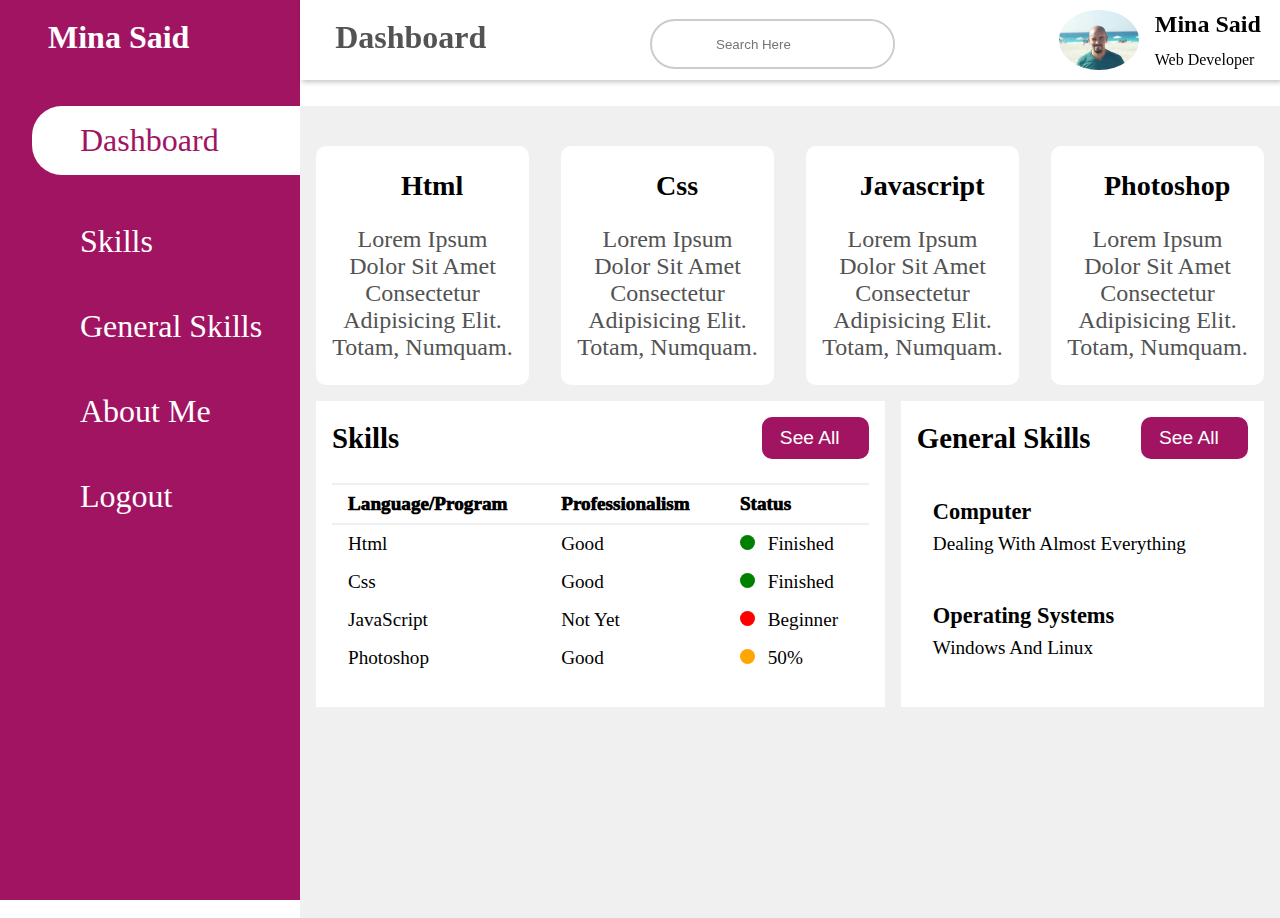
<file: index.html>
<!DOCTYPE html>
<html lang="en">

<head>
    <meta charset="UTF-8">
    <meta name="viewport" content="width=device-width, initial-scale=1.0">
    <title>My Profile</title>
    <link rel="stylesheet" href="profile.css">
    <!--fontawesome icons-->
    <link rel="stylesheet" href="https://cdnjs.cloudflare.com/ajax/libs/font-awesome/6.5.1/css/all.min.css"
        integrity="sha512-DTOQO9RWCH3ppGqcWaEA1BIZOC6xxalwEsw9c2QQeAIftl+Vegovlnee1c9QX4TctnWMn13TZye+giMm8e2LwA=="
        crossorigin="anonymous" referrerpolicy="no-referrer" />
</head>

<body>
    <input type="checkbox" id="nav">
    <div class="side">
        <div class="title">
            <h1> <i class="fa-solid fa-mug-saucer"></i><span>Mina Said</span> </h1>
        </div>
        <div class="list">
            <ul>
                <li>
                    <a class="active" href="">
                        <i class="fa-regular fa-envelope"></i>
                        <span>dashboard</span>
                    </a>
                </li>
                <li>
                    <a href="">
                        <i class="fa-solid fa-code"></i>
                        <span>skills</span>
                    </a>
                </li>
                <li>
                    <a href="">
                        <i class="fa-solid fa-laptop-medical"></i>
                        <span>general skills</span>
                    </a>
                </li>
                <li>
                    <a href="">
                        <i class="fa-solid fa-address-card"></i>
                        <span>about me</span>
                    </a>
                </li>
                <li>
                    <a href="">
                        <i class="fa-solid fa-right-from-bracket"></i>
                        <span>logout</span>
                    </a>
                </li>
            </ul>
        </div>
    </div>
    <div class="main-content">
        <header>
            <h1>
                <label for="nav">
                    <i class="fa-solid fa-bars-staggered"></i>
                </label><span>Dashboard</span>
            </h1>

            <div class="search">
                <i class="fa-solid fa-magnifying-glass"></i>
                <input type="text" name="search" id="search" placeholder="Search here">
            </div>
            <div class="user">
                <img src="images/1.jpg" width="80px" alt="">
                <div>
                    <h2>Mina Said</h2>
                    <p>web developer</p>
                </div>
            </div>
        </header>
    </div>
    <main>
        <div class="cards">
            <div class="card">
                <div>
                    <h3> <i class="fa-brands fa-html5"></i>html</h3>
                </div>
                <div>
                    <p>Lorem ipsum dolor sit amet consectetur adipisicing elit.
                        Totam, numquam.
                    </p>
                </div>
            </div>
            <div class="card">
                <div>
                    <h3> <i class="fa-brands fa-css3-alt"></i>css</h3>
                </div>
                <div>
                    <p>Lorem ipsum dolor sit amet consectetur adipisicing elit.
                        Totam, numquam.
                    </p>
                </div>
            </div>
            <div class="card">
                <div>
                    <h3> <i class="fa-brands fa-js"></i>javascript</h3>
                </div>
                <div>
                    <p>Lorem ipsum dolor sit amet consectetur adipisicing elit.
                        Totam, numquam.
                    </p>
                </div>
            </div>
            <div class="card">
                <div>
                    <h3> <i class="fa-regular fa-image"></i>photoshop</h3>
                </div>
                <div>
                    <p>Lorem ipsum dolor sit amet consectetur adipisicing elit.
                        Totam, numquam.
                    </p>
                </div>
            </div>
        </div>
        <div class="last-menu">
            <div class="l-menu">
                <div class="l-menu-header">
                    <h2>skills</h2>
                    <button>
                        see all<i class="fa-solid fa-arrow-right-long"></i>
                    </button>
                </div>
                <div class="table">
                    <table>
                        <thead>
                            <tr>
                                <td>Language/program</td>
                                <td>professionalism</td>
                                <td>status</td>
                            </tr>
                        </thead>
                        <tbody>
                            <tr>
                                <td>html</td>
                                <td>good</td>
                                <td><span class="status green"></span> finished</td>
                            </tr>
                            <tr>
                                <td>css</td>
                                <td>good</td>
                                <td><span class="status green"></span> finished</td>
                            </tr>
                            <tr>
                                <td>javaScript</td>
                                <td>not yet</td>
                                <td><span class="status red"></span> beginner</td>
                            </tr>
                            <tr>
                                <td>photoshop</td>
                                <td>good</td>
                                <td><span class=" status orange"></span> 50%</td>
                            </tr>
                        </tbody>
                    </table>
                </div>
            </div>

            <div class="big">
                <div class="last">
                    <div class="l-menu-header">
                        <h2>general skills</h2>
                        <button>
                            see all<i class="fa-solid fa-arrow-right-long"></i>
                        </button>
                    </div>
                    <div class="finally">
                        <div class="finally1">
                            <div>
                                <h3>computer</h3>
                                <p>dealing with almost everything</p>
                            </div>
                        </div>
                        <div>
                            <i class="fa-solid fa-computer"></i>
                        </div>
                    </div>
                    <div class="finally">
                        <div class="finally1">
                            <div>
                                <h3>operating systems</h3>
                                <p>windows and linux</p>
                            </div>
                        </div>

                        <div>
                            <i class="fa-brands fa-windows"></i>
                            <i class="fa-brands fa-linux"></i>
                        </div>
                    </div>
                </div>
            </div>
        </div>
    </main>


</body>

</html>
</file>
<file: profile.css>
* {
    box-sizing: border-box;
    margin: 0;
    padding: 0;
    text-transform: capitalize;
    list-style-type: none;
    text-decoration: none;
}

#nav:checked+.side .title h1 span,
#nav:checked+.side .list li a span {
    display: none;
}

#nav:checked+.side {
    width: 80px;
}


#nav:checked+.side .list li a {
    text-align: center;
    padding-left: 0rem;
    margin-left: -1.5rem;
}

#nav:checked+.side .title h1 i {
    text-align: center;
    padding-left: 0rem;
}

#nav:checked~main {
    margin-left: 80px;
}

#nav:checked~.main-content header {
    left: 80px;
    width: calc(100% - 80px);

}

.side .title {
    height: 90px;
    padding: 1rem 2rem 2rem 1rem;
    color: #fff;
}

.side .title i {
    display: inline-block;
    padding: 1rem;
    transition: .4s ease-in-out;
}

.side {

    width: 300px;
    height: 100%;
    background-color: #a11462;
    position: fixed;
    left: 0;
    top: 0;
    transition: .4s ease-in-out;
}

.side .list ul li {
    width: 100%;
    padding: 1rem;
    margin-bottom: 1rem;
    margin-left: 1rem;

}

.side .list ul li a {
    display: block;
    font-size: 1.2rem;
    color: #fff;
    padding-left: 1rem;
}

.side .list ul li a span {
    margin-left: 2rem;
    font-size: 2rem;
}

.list ul li a.active {
    background-color: #fff;
    color: #a11462;
    padding-top: 1rem;
    padding-bottom: 1rem;
    border-radius: 30px 0 0 30px;
}


.main-content {
    margin-left: 300px;
}

header {
    display: flex;
    justify-content: space-between;
    padding: 1.2rem;
    box-shadow: 2px 2px 5px #0000003d;
    position: fixed;
    top: 0;
    left: 300px;
    height: 80px;
    width: calc(100% - 300px);
    transition: .4s ease-in-out;
}

header h1 {
    color: #535353;
}

header label i {
    padding-right: 1rem;
}

header .search {
    display: flex;
    align-items: center;
    height: 50px;
    border: 2px solid #ccc;
    border-radius: 30px;
    overflow: hidden;

}

header .search i {
    display: inline-block;
    padding: 0rem 2rem;
    font-size: 1.3rem;
}

header .search input {
    border: none;
    height: 100%;
}

.user {
    display: flex;
    align-items: center;
}

.user img {
    margin-right: 1rem;
    border-radius: 50%;
}

.user p {
    display: inline-block;
    margin-top: .8rem;
    text-align: center;
}

main {
    margin-left: 300px;
    margin-top: 88px;
    min-height: calc(100vh - 88px);
    background-color: #f0f0f0;
    padding: 1.5rem 1rem;
    transition: .4s ease-in-out;
}

.cards {
    display: grid;
    grid-template-columns: repeat(4, 1fr);
    gap: 2rem;
    width: 100%;
}

.card {
    background-color: #fff;
    text-align: center;
    font-size: 1.5rem;
    padding: 1.5rem 1rem;
    border-radius: 10px;
    margin-top: 1rem;
}

.card i {
    margin-right: 1.2rem;
    color: #a11462;
}

.card p {
    margin-top: 1.5rem;
    color: #535353;
}



.last-menu {
    margin-top: 1rem;
    display: grid;
    grid-template-columns: 60% auto;
    font-size: 1rem;
}

.l-menu {
    background-color: #fff;
    padding: 1rem;
}

.l-menu-header {
    display: flex;
    justify-content: space-between;
    align-items: center;
    margin-bottom: 1.5rem;
    font-size: 1.2rem;

}

.l-menu-header button {
    background-color: #a11462;
    color: #fff;
    padding: .5rem 1rem;
    border: 2px solid #a11462;
    border-radius: 10px;
    font-size: 1.2rem;
}

.l-menu-header button i {
    margin-left: .7rem;
}

.big {
    margin-left: 1rem;
    background-color: #fff;

}

.last {
    padding: 1rem;
}

table {
    border-collapse: collapse;
    width: 100%;
}


thead tr {
    border-bottom: 2px solid #f0f0f0;
    border-top: 2px solid #f0f0f0;
}

thead td {
    font-weight: 1000;

}



td {
    padding: .5rem 1rem;
    font-size: 1.2rem;
}

.status {
    width: 15px;
    height: 15px;
    border-radius: 50%;
    display: inline-block;
    margin-right: .5rem;
}

.green {
    background-color: green;
}

.red {
    background-color: red;
}

.orange {
    background-color: orange;
}

.finally {
    display: flex;
    justify-content: space-between;
    align-items: center;
    margin-bottom: 1rem;
    padding: 1rem;
    font-size: 1.2rem;
}

.finally1 {
    display: flex;
    justify-content: space-between;
    align-items: center;
}

.finally i {
    font-size: 1.5rem;
}

.finally1 h3 {
    margin-bottom: .5rem;
}

@media only screen and (max-width:1200px) {

    .side .title h1 span,
    .side .list li a span {
        display: none;
    }

    .side {
        width: 80px;
    }


    .side .list li a {
        text-align: center;
        padding-left: 0rem;
        margin-left: -1.5rem;
    }

    .side .title h1 i {
        text-align: center;
        padding-left: 0rem;
    }

    .side:hover {
        width: 200px;
        z-index: 200;
    }

    .side:hover .list li a span {
        text-align: center;
        padding-left: 0rem;
        /* margin-left: -1.5rem; */
        display: inline;
        font-size: 1rem;
    }

    .side:hover .list li a {
        text-align: left;
    }

    .side:hover .title h1 i {
        text-align: center;
        padding-left: 0rem;
    }

    .side:hover .title h1 span {
        display: inline;
        font-size: 1rem;
    }

    main {
        margin-left: 80px;
    }

    .main-content header {
        left: 80px;
        width: calc(100% - 80px);

    }
}


@media (max-width:900px) {
    .cards {
        grid-template-columns: repeat(2, 1fr);
    }

    .last-menu {
        grid-template-columns: 100%;
    }

    .main-content .search {
        display: none;
    }
}

@media (max-width:750px) {
    .last-menu {
        grid-template-columns: auto;

    }

    .cards,
    main,
    .card,
    .main-content {
        grid-template-columns: 37rem;

    }

    body {
        background-color: #f0f0f0;
    }

}



@media (max-width:654px) {
    .main-content h1 span {
        display: none;
    }

}
</file>
